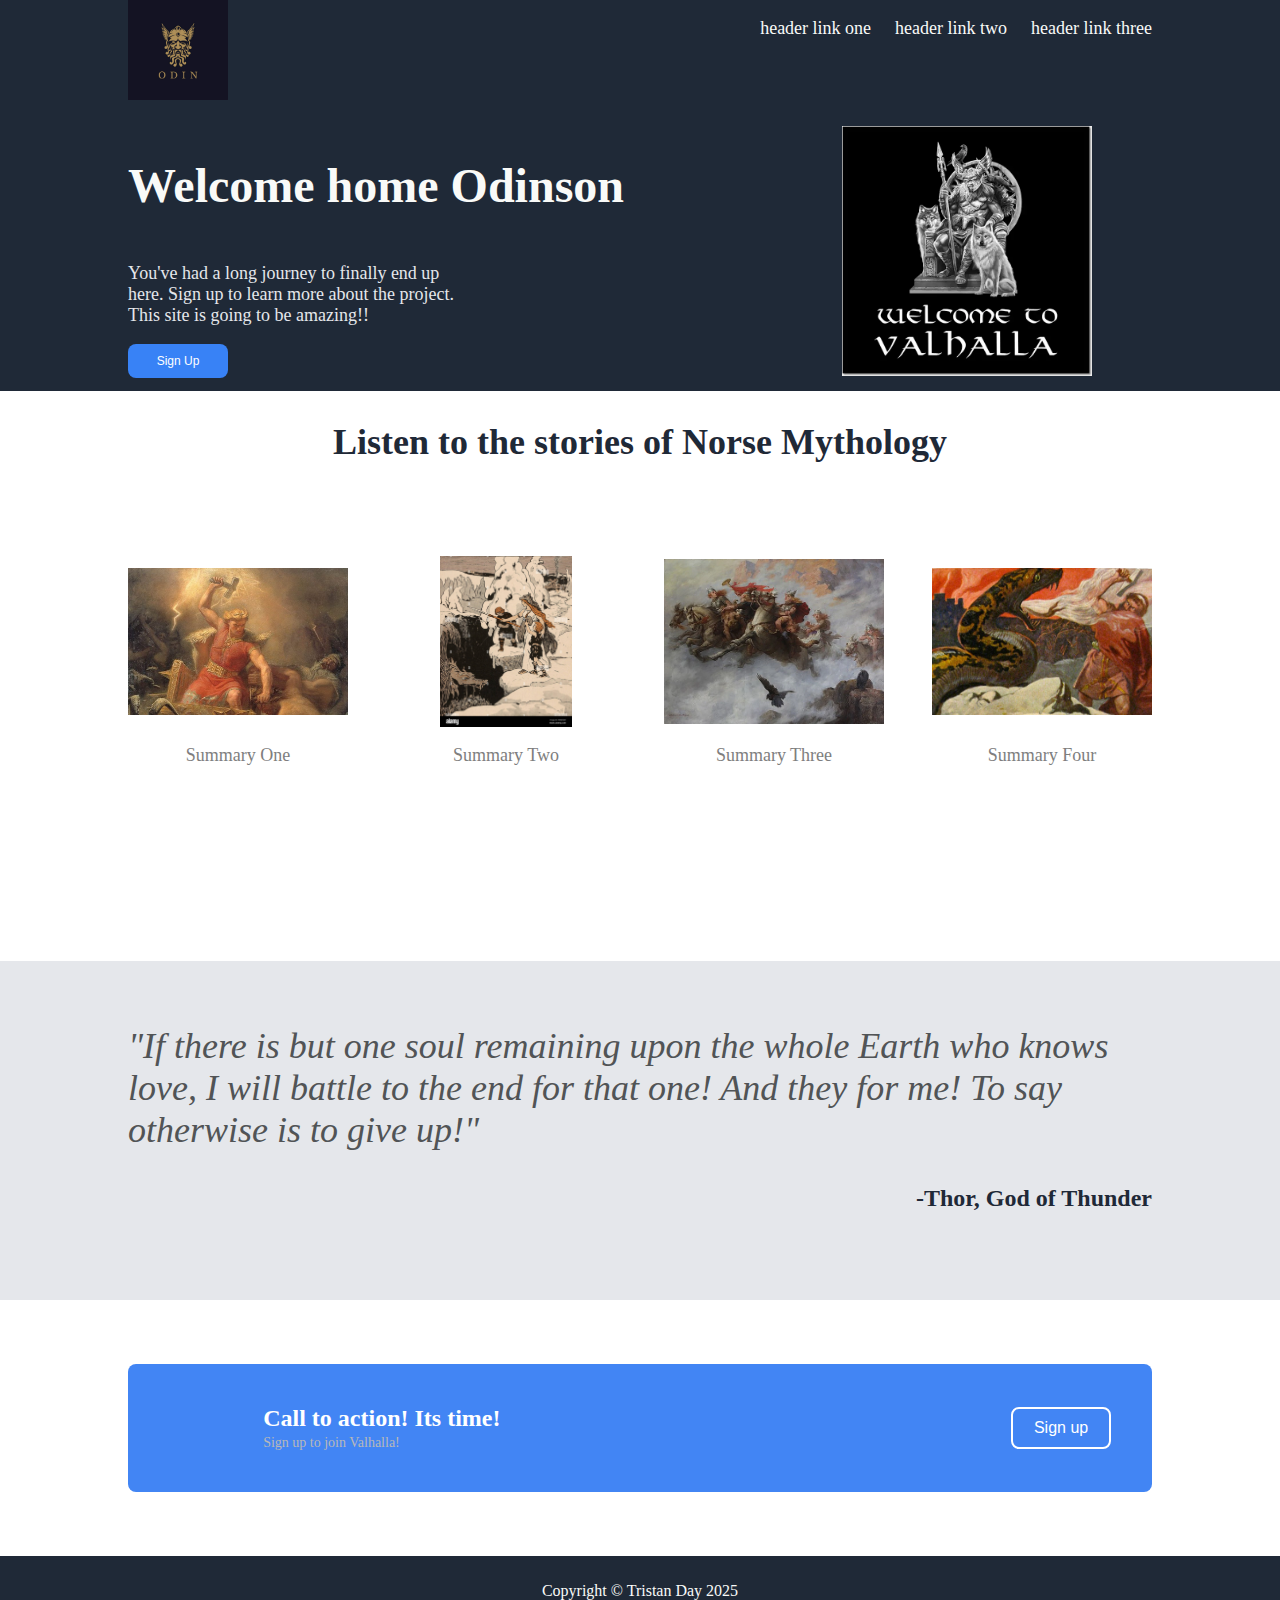
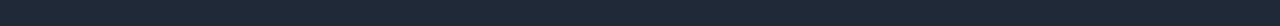
<file: index.html>
<!DOCTYPE html>
<html lang="en">
<head>
    <meta charset="UTF-8">
    <meta name="viewport" content="width=device-width, initial-scale=1.0">
    <link href="styles.css" rel="stylesheet" type="text/css">
    <title>Odin Landing Page</title>
</head>
<body>
    <div class="header">
        <img class="header-image" src="images/odin-logo.jpg" alt="odin-logo">
        <ul>
            <a href="#"><li class="header-link">header link one</li></a>
            <a href="#"><li class="header-link">header link two</li></a>
            <a href="#"><li class="header-link">header link three</li></a>
        </ul>
    </div>
    <div class="box-welcome">
        <div class="box-welcome-section">
        <h1>Welcome home Odinson</h1>
        <p class="welcome">
            You've had a long journey to finally end up here. Sign up to learn more about the project.
            This site is going to be amazing!!
        </p>
        <button>Sign Up</button>
        </div>
        <img class="box-welcome-image" src="images/Welcome-to-Valhalla.webp" alt="Welcome-to-Valhalla">
    </div>
    <div class="summary-story">
        <h2>Listen to the stories of Norse Mythology</h2>
    </div>
    <div class="box-summary">
        <div class="image-set">
            <img src="/images/thor.jpeg" alt="">
            <p class="summary">Summary One</p>
        </div>
        <div class="image-set">
            <img src="images/story2.jpg" alt="">
            <p class="summary">Summary Two</p>
        </div>
        <div class="image-set">
            <img src="images/valkyries.webp" alt="">
            <p class="summary">Summary Three</p>
        </div>
        <div class="image-set">
            <img src="images/world-serpent.jpg" alt="">
            <p class="summary">Summary Four</p>
        </div>
    </div>
    <div class="box-quote">
        <p class="quote">"If there is but one soul remaining upon the whole Earth who knows love, I will battle to the end for that one! And they for me! To say otherwise is to give up!"</p>
        <div class="quote-author">
            <p>-Thor, God of Thunder</p>
        </div>
    </div>
    <div class="box-closing">
        <div class="box-action">
            <div class="action-text">
                <h3>Call to action! Its time!</h3>
                <p class="action-p">Sign up to join Valhalla!</p>
            </div>
            <button class="signup-action">Sign up</button>
        </div>
    </div>
    <div class="footer">
        <p class="footer-p">Copyright © Tristan Day 2025</p>
    </div>
</body>
</html>
</file>
<file: styles.css>
body {
    margin: 0;
}

.header {
    background-color: #1f2937;
    font: 'Roboto';
    display: flex;
    flex: auto;
    padding-bottom: 2%;
    margin: 0;
}

.header-image {
    display: flex;
    flex: 0;
    margin: 0;
    padding-left: 10%;
    height: 100px;
    width: 100px;
}

ul {
    font-size: 18px;
    display: flex;
    flex: auto;
    gap: 24px;
    justify-content: flex-end;
    flex-direction: row;
    list-style-type: none;
    padding-right: 10%;
}

a {
    text-decoration: none;
    color: #F9FAF8;
}

h1 {
    font-size: 48px;
    color: #F9FAF8;
    font-weight: 900;
}

.box-welcome {
    background-color: #1f2937;
    font: 'Roboto';
    display: flex;
    flex: auto;
    padding-bottom: 1%;
    margin: 0;
}

.box-welcome-image {
    display: flex;
    flex: auto;
    margin: 0;
    padding-right: 10%;
    width: 500px;
    height: 250px;
}

.box-welcome-section {
    display: flex;
    flex: auto;
    flex-direction: column;
    padding-left: 10%;
}

button {
    background-color: #3882F6; 
    color: white;
    padding: 10px 20px;
    border: none;
    border-radius: 8px;
    font-size: 12px;
    font-family: sans-serif;
    cursor: pointer;
    width: 100px;
}

.welcome {
    font-size: 18px;
    color:#E5E7EB;
    max-width: 50%;
}

.box-summary {
    padding-top: 5%;
    background-color: #FFFFFF;
    display: flex;
    flex: auto;
    padding-bottom: 5%;
    margin: 0;
    justify-content: space-evenly;
    gap: 48px;
    padding-left: 10%;
    padding-right: 10%;
}

h2 {
    font-size: 36px;
    font-weight: 900;
    color: #1F2937;
}

.summary-story {
    display: flex;
    flex: auto;
    justify-self: center;
    padding-left: 10%;
    padding-right: 10%;
}

.image-set {
    display: flex;
    flex: 1;
    margin: 0;
    flex-direction: column;
}

img {
    height: 50%;
    max-width: 100%;
    object-fit: contain;
}

.summary {
    font-size: 18px;
    color:#7e7e7e;
    text-align: center;
}

.box-quote {
    background-color: #E5E7EB;
    padding: 5%;
    display: flex;
    flex: auto;
    flex-direction: column;
    padding-left: 10%;
    padding-right: 10%;
}

.quote {
    display: flex;
    flex: auto;
    padding: 0;
    margin: 0;
    font-size: 36px;
    font-weight: lighter;
    font-style: italic;
    color: #515456;
}

.quote-author {
    display: flex;
    flex: auto;
    padding-top: 1%;
    color: #1F2937;
    font-size: 24px;
    justify-content: right;
    font-weight: 600;
}

.box-closing {
    padding-top: 5%;
    background-color: #FFFFFF;
    display: flex;
    flex: auto;
    justify-content: center;
    padding-bottom: 5%;
    margin: 0;
    padding-left: 10%;
    padding-right: 10%;
}

.box-action {
    display: flex;
    justify-content: space-between;
    align-items: center;
    padding: 4%;
    background-color: #4285f4;
    color: white;
    border-radius: 8px;
    gap: 20px;
    width: 100%;
}

.signup-action {
    background-color: transparent;
    color: white;
    border: 2px solid white;
    padding: 10px 20px;
    font-size: 16px;
    border-radius: 8px;
    cursor: pointer;
    transition: background-color 0.3s, color 0.3s;
}

.signup-action:hover {
    background-color: white;
    color:#9ea498;
}

.action-text {
    display: flex;
    flex: auto;
    flex-direction: column;
    padding-left: 10%;
}

h3 {
    margin: 0;
    font-size: 24px;
    font-weight: bold;
}

.action-p {
    margin: 0px;
    font-size: 14px;
    padding-top: 0.5%;
    color: rgb(184, 184, 184);
}

.footer {
    background-color: #1f2937;
    font: 'Roboto';
    display: flex;
    flex: auto;
    padding-top: 1%;
    padding-bottom: 2%;
    margin: 0;
}
.footer-p {
    display: flex;
    flex: auto;
    margin: 0;
    padding: 0;
    padding-top: 1%;
    justify-content: center;
    text-align: center;
    color: #F9FAF8;
}
</file>
